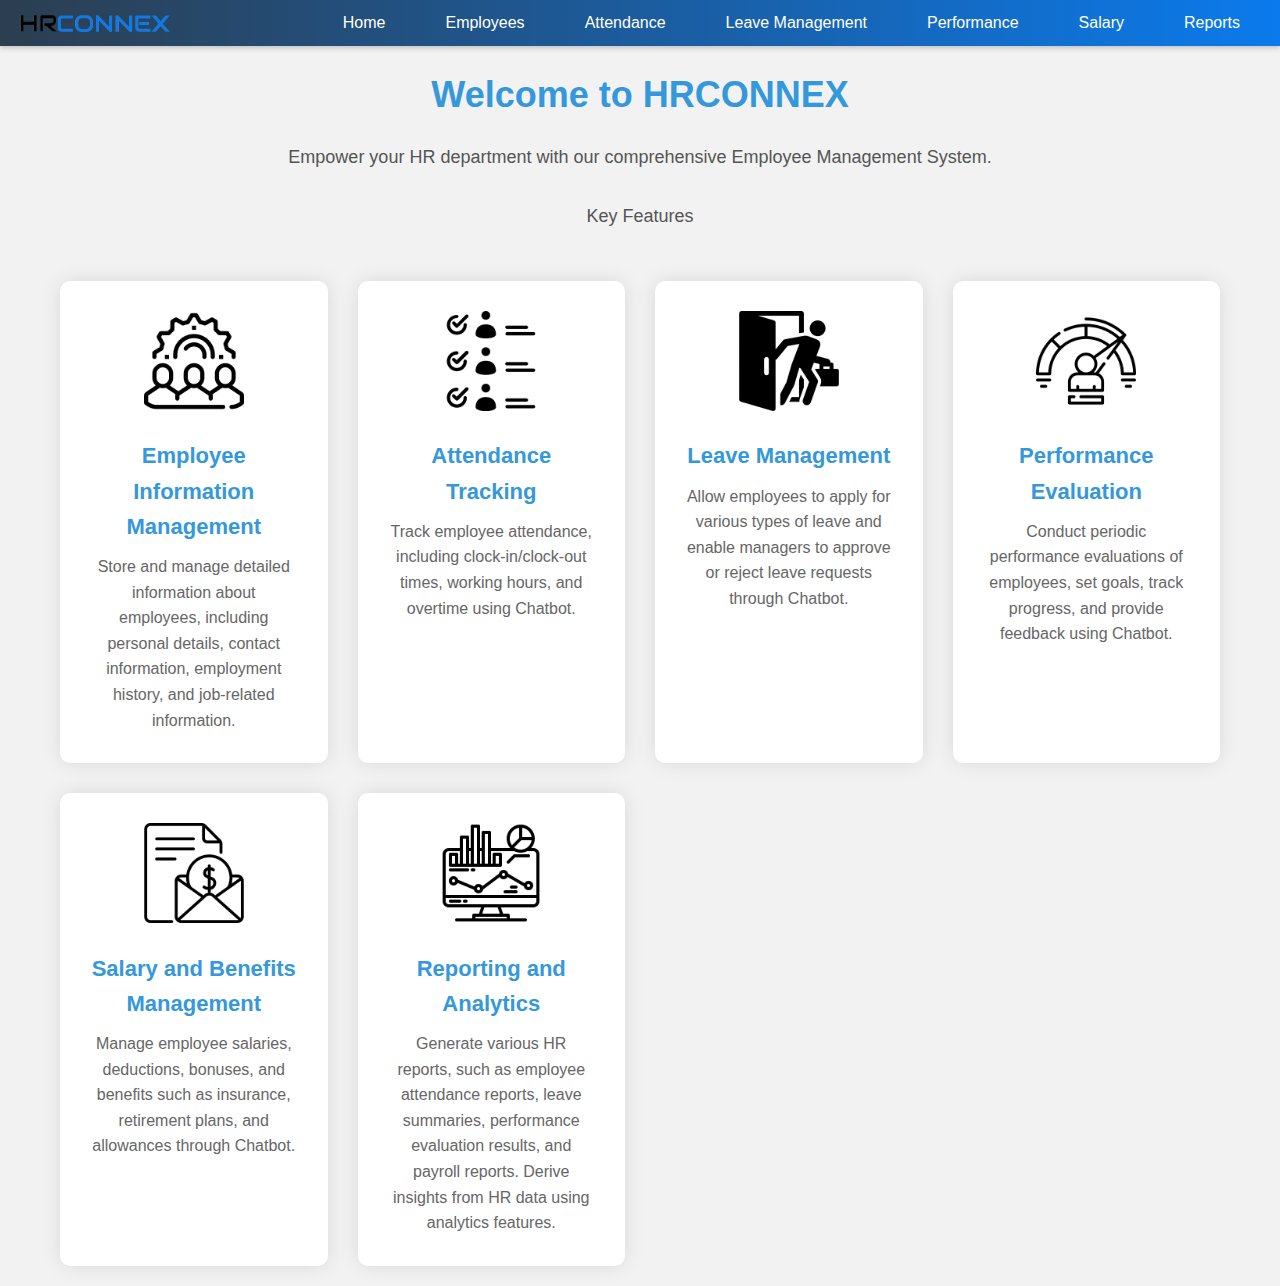
<file: client/index.html>
<!DOCTYPE html>
<html lang="en">
<head>
  <meta charset="UTF-8">
  <meta name="viewport" content="width=device-width, initial-scale=1.0">
  <title>Employee Management System</title>
  <link rel="stylesheet" href="styles.css">
</head>
<body>

<input type="checkbox" id="menu-toggle">
<label for="menu-toggle" class="menu-icon">&#9776;</label>

<nav class="navbar">
  <div class="navbar-logo">
    <img src="assests/logo.png" alt="HRCONNEX Logo">
  </div>
  <ul class="navbar-nav">
    <li class="nav-item">
      <a href="index.html" class="nav-link">Home</a>
    </li>
    <li class="nav-item">
      <a href="pages/employee.html" class="nav-link">Employees</a>
    </li>
    <li class="nav-item">
      <a href="pages/attendance.html" class="nav-link">Attendance</a>
    </li>
    <li class="nav-item">
      <a href="pages/leave.html" class="nav-link">Leave Management</a>
    </li>
    <li class="nav-item">
      <a href="pages/performance.html" class="nav-link">Performance</a>
    </li>
    <li class="nav-item">
      <a href="pages/salary.html" class="nav-link">Salary</a>
    </li>
    <li class="nav-item">
      <a href="pages/reports.html" class="nav-link">Reports</a>
    </li>
  </ul>
</nav>

<div class="container">
  <header class="hero">
    <h1>Welcome to HRCONNEX</h1>
    <p>Empower your HR department with our comprehensive Employee Management System.</p>
    <p> Key Features </p>
  </header>
 
  <section class="features">
    
    <div class="feature-item">
      <img src="assests/em.png" alt="Employee Management">
      <h3>Employee Information Management</h3>
      <p>Store and manage detailed information about employees, including personal details, contact information, employment history, and job-related information.</p>
    </div>
    <div class="feature-item">
      <img src="assests/attendance.png" alt="Attendance Tracking">
      <h3>Attendance Tracking</h3>
      <p>Track employee attendance, including clock-in/clock-out times, working hours, and overtime using Chatbot.</p>
    </div>
    <div class="feature-item">
      <img src="assests/exit.png" alt="Leave Management">
      <h3>Leave Management</h3>
      <p>Allow employees to apply for various types of leave and enable managers to approve or reject leave requests through Chatbot.</p>
    </div>
    <div class="feature-item">
      <img src="assests/performance.png" alt="Performance Evaluation">
      <h3>Performance Evaluation</h3>
      <p>Conduct periodic performance evaluations of employees, set goals, track progress, and provide feedback using Chatbot.</p>
    </div>
    <div class="feature-item">
      <img src="assests/salary.png" alt="Salary and Benefits Management">
      <h3>Salary and Benefits Management</h3>
      <p>Manage employee salaries, deductions, bonuses, and benefits such as insurance, retirement plans, and allowances through Chatbot.</p>
    </div>
    <div class="feature-item">
      <img src="assests/report.png" alt="Reporting and Analytics">
      <h3>Reporting and Analytics</h3>
      <p>Generate various HR reports, such as employee attendance reports, leave summaries, performance evaluation results, and payroll reports. Derive insights from HR data using analytics features.</p>
    </div>
  </section>
</div>

<script src="script.js"></script>
</body>
</html>
</file>
<file: client/styles.css>
/* Reset styles */
* {
  margin: 0;
  padding: 0;
  box-sizing: border-box;
}
body {
  font-family: 'Roboto', sans-serif;
  background-color: #f2f2f2;
  color: #333;
  line-height: 1.6;
}
.container {
  max-width: 1200px;
  margin: 0 auto;
  padding: 20px;
}
.navbar {
  background: linear-gradient(to right, #2c3e50, #0b7aec);
  padding: 10px 20px;
  box-shadow: 0 2px 5px rgba(0, 0, 0, 0.2);
  display: flex;
  justify-content: space-between;
  align-items: center;
}

.navbar-logo {
  display: flex;
  align-items: center;
}

.navbar-logo img {
  width: 150px;
  margin-right: 10px;
  display: flex;
}

.navbar-logo span {
  color: #fff;
  font-size: 20px;
  font-weight: bold;
}

.navbar-nav {
  list-style-type: none;
  margin: 0;
  padding: 0;
  display: flex;
  justify-content: flex-end;
}

.nav-item {
  margin-left: 20px;
}

.nav-link {
  text-decoration: none;
  color: #fff;
  padding: 10px 20px;
  border-radius: 5px;
  transition: background-color 0.3s ease;
}

.nav-link:hover {
  background-color: rgba(255, 255, 255, 0.1);
}

.hero {
  text-align: center;
  margin-bottom: 50px;
}

.hero h1 {
  color: #3498db;
  font-size: 36px;
  margin-bottom: 20px;
}

.hero p {
  color: #555;
  font-size: 18px;
  margin-bottom: 30px;
}

.features {
  display: grid;
  grid-template-columns: repeat(auto-fit, minmax(250px, 1fr));
  gap: 30px;
}

.feature-item {
  background-color: #fff;
  padding: 30px;
  border-radius: 10px;
  box-shadow: 0 0 20px rgba(0, 0, 0, 0.1);
  text-align: center;
  transition: transform 0.3s ease;
}

.feature-item:hover {
  transform: translateY(-5px);
}

.feature-item img {
  width: 100px;
  margin-bottom: 20px;
}

.feature-item h3 {
  color: #3498db;
  font-size: 22px;
  margin-bottom: 10px;
}

.feature-item p {
  color: #666;
  font-size: 16px;
}

/* Hamburger menu */
.menu-icon {
  display: none;
  cursor: pointer;
  color: #fff;
  font-size: 24px;
  margin-right: 20px;
}

#menu-toggle {
  display: none;
}

#menu-toggle:checked ~ .navbar .navbar-nav {
  display: flex;
  flex-direction: column;
  background-color: #2c3e50;
  position: absolute;
  top: 60px;
  left: 0;
  width: 100%;
  padding: 10px 0;
  z-index: 999;
}

#menu-toggle:checked ~ .navbar .navbar-nav .nav-item {
  margin: 0;
}

@media (max-width: 768px) {
  .navbar-nav {
      display: none;
  }

  .menu-icon {
      display: block;
  }

  .navbar {
      padding: 10px 20px;
  }

  .navbar-logo img {
      width: 30px;
  }
}

/* ------------------------------Global styles for employee--------------------------- */
.page-header {
  text-align: center;
  margin-bottom: 30px;
}

.page-header h1 {
  color: #333;
}

.page-header p {
  color: #666;
}

.employee-details table {
  width: 100%;
  border-collapse: collapse;
  margin-bottom: 20px;
}

.employee-details th,
.employee-details td {
  border: 1px solid #ddd;
  padding: 12px;
  text-align: left;
}

.employee-details th {
  background-color: #f2f2f2;
  font-weight: bold;
  color: #333;
  text-transform: uppercase;
}

.employee-details td button {
  cursor: pointer;
  background-color: #007bff;
  color: #fff;
  border: none;
  padding: 8px 12px;
  border-radius: 3px;
}

.employee-details td button:hover {
  background-color: #0056b3;
}

.employee-form {
  background-color: #fff;
  padding: 20px;
  border-radius: 5px;
  box-shadow: 0 0 10px rgba(0, 0, 0, 0.1);
  margin-bottom: 30px;
}

.employee-form h2 {
  color: #333;
  margin-bottom: 20px;
}

.form-group {
  margin-bottom: 20px;
}

.form-group label {
  display: block;
  color: #333;
  margin-bottom: 5px;
}

.form-group input[type="text"],
.form-group input[type="email"],
.form-group input[type="tel"] {
  width: calc(100% - 10px);
  padding: 10px;
  border: 1px solid #ccc;
  border-radius: 3px;
}

.form-group input[type="date"],
.form-group textarea {
  width: calc(100% - 10px);
  padding: 10px;
  border: 1px solid #ccc;
  border-radius: 3px;
}

.btn-submit {
  cursor: pointer;
  background-color: #0056b3;
  color: #fff;
  border: none;
  padding: 12px 20px;
  border-radius: 5px;
  font-size: 16px;
  text-transform: uppercase;
  transition: background-color 0.3s ease;
}

.btn-submit:hover {
  background-color: #0056b3;
}

@media (max-width: 768px) {
  .container {
    padding: 0 10px;
  }

  .employee-details table {
    font-size: 14px;
  }

  .employee-form input[type="text"],
  .employee-form input[type="email"],
  .employee-form input[type="tel"],
  .employee-form input[type="date"],
  .employee-form textarea {
    width: calc(100% - 20px);
    padding: 8px;
  }
}

/* Global styles for attendance*/

.attendance-details {
  background-color: #fff;
  padding: 20px;
  border-radius: 5px;
  box-shadow: 0 0 10px rgba(0, 0, 0, 0.1);
}

.attendance-table {
  width: 100%;
  border-collapse: collapse;
}

.attendance-table th,
.attendance-table td {
  border: 1px solid #ddd;
  padding: 12px;
  text-align: left;
}

.attendance-table th {
  background-color: #f2f2f2;
  font-weight: bold;
  color: #333;
  text-transform: uppercase;
}

.attendance-table td {
  color: #333;
}

@media (max-width: 768px) {
  .container {
    padding: 0 10px;
  }

  .attendance-table th,
  .attendance-table td {
    font-size: 14px;
  }
}

/* Global styles for leave management*/

.leave-proposals {
  background-color: #fff;
  padding: 20px;
  border-radius: 5px;
  box-shadow: 0 0 10px rgba(0, 0, 0, 0.1);
}

.proposals-table {
  width: 100%;
  border-collapse: collapse;
}

.proposals-table th,
.proposals-table td {
  border: 1px solid #ddd;
  padding: 12px;
  text-align: left;
}

.proposals-table th {
  background-color: #f2f2f2;
  font-weight: bold;
  color: #333;
}

.proposals-table td {
  color: #333;
}

.btn-approve,
.btn-reject {
  background-color: #3498db;
  color: #fff;
  border: none;
  border-radius: 5px;
  padding: 8px 16px;
  cursor: pointer;
  transition: background-color 0.3s ease;
  margin-right: 5px;
}

.btn-approve:hover,
.btn-reject:hover {
  background-color: #2980b9;
}

@media (max-width: 768px) {
  .container {
    padding: 0 10px;
  }

  .proposals-table th,
  .proposals-table td {
    font-size: 14px;
  }
}

/* Global styles for salary*/
</file>
